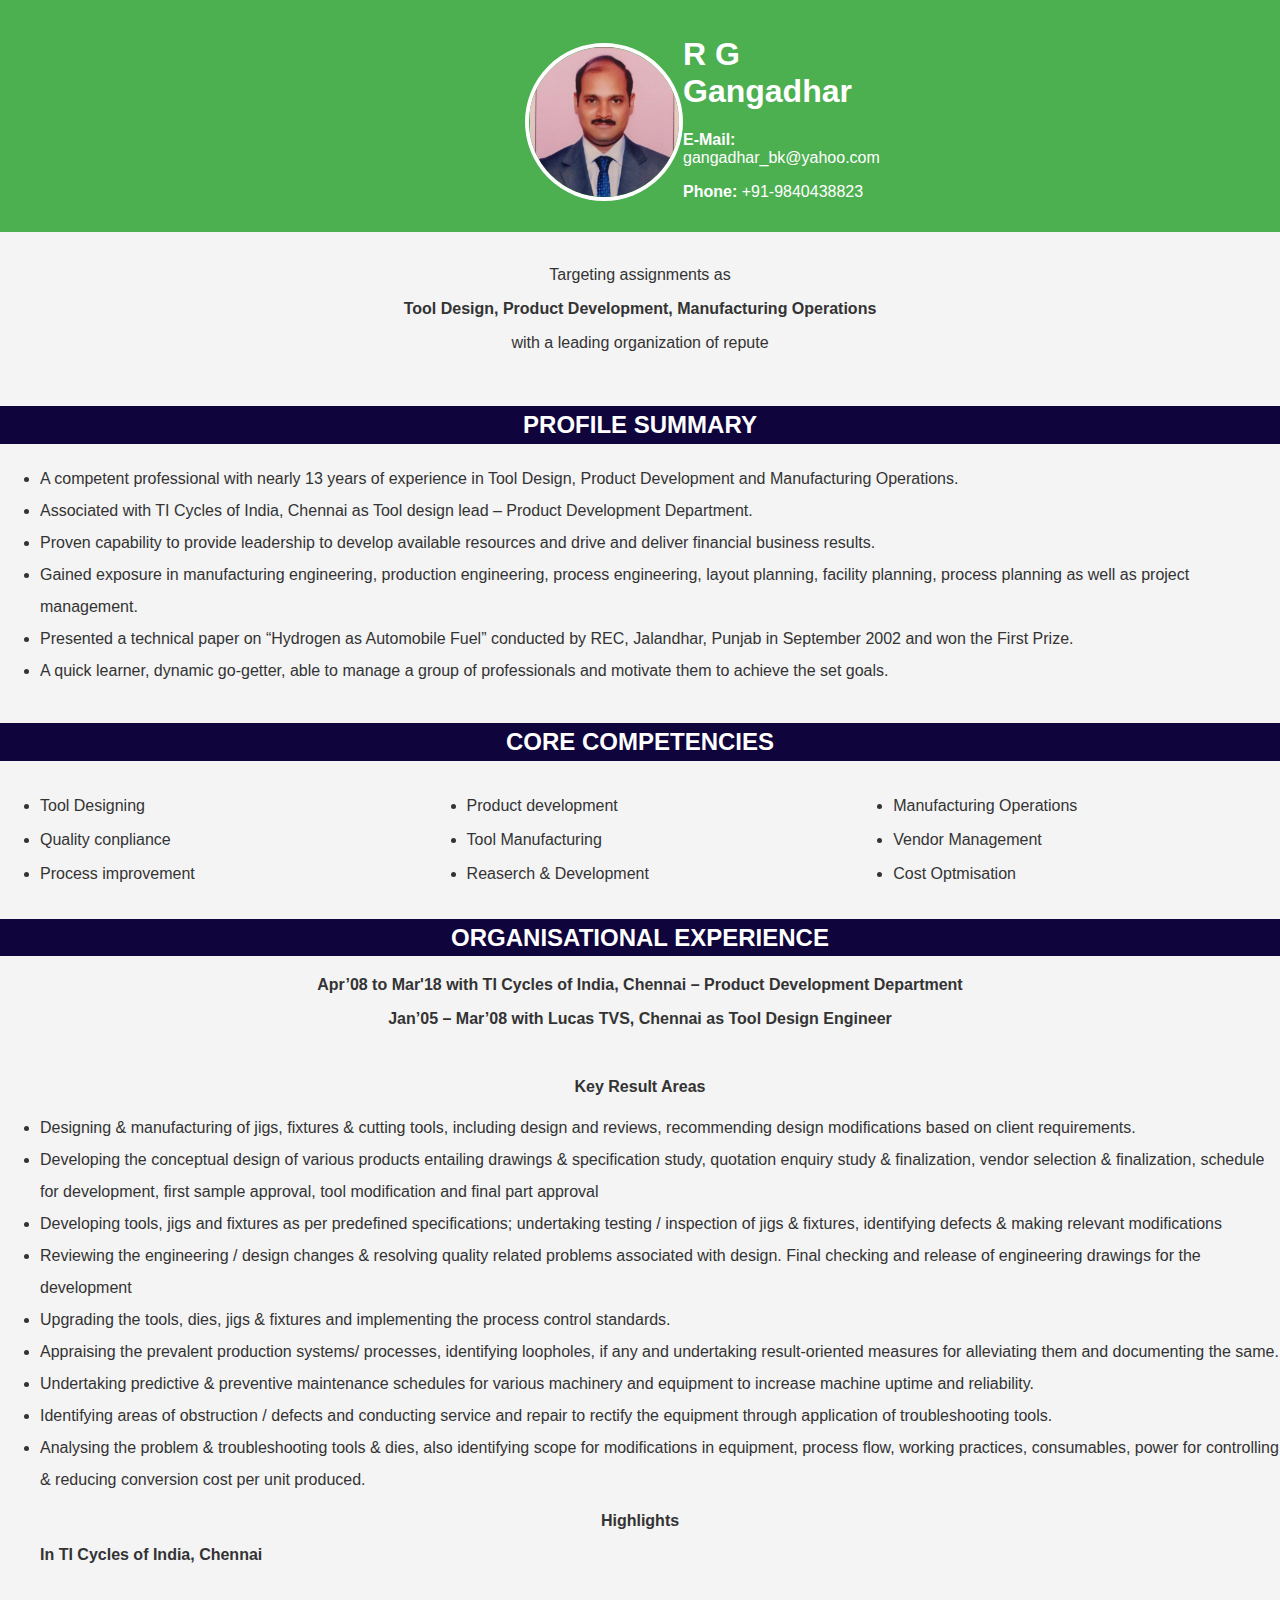
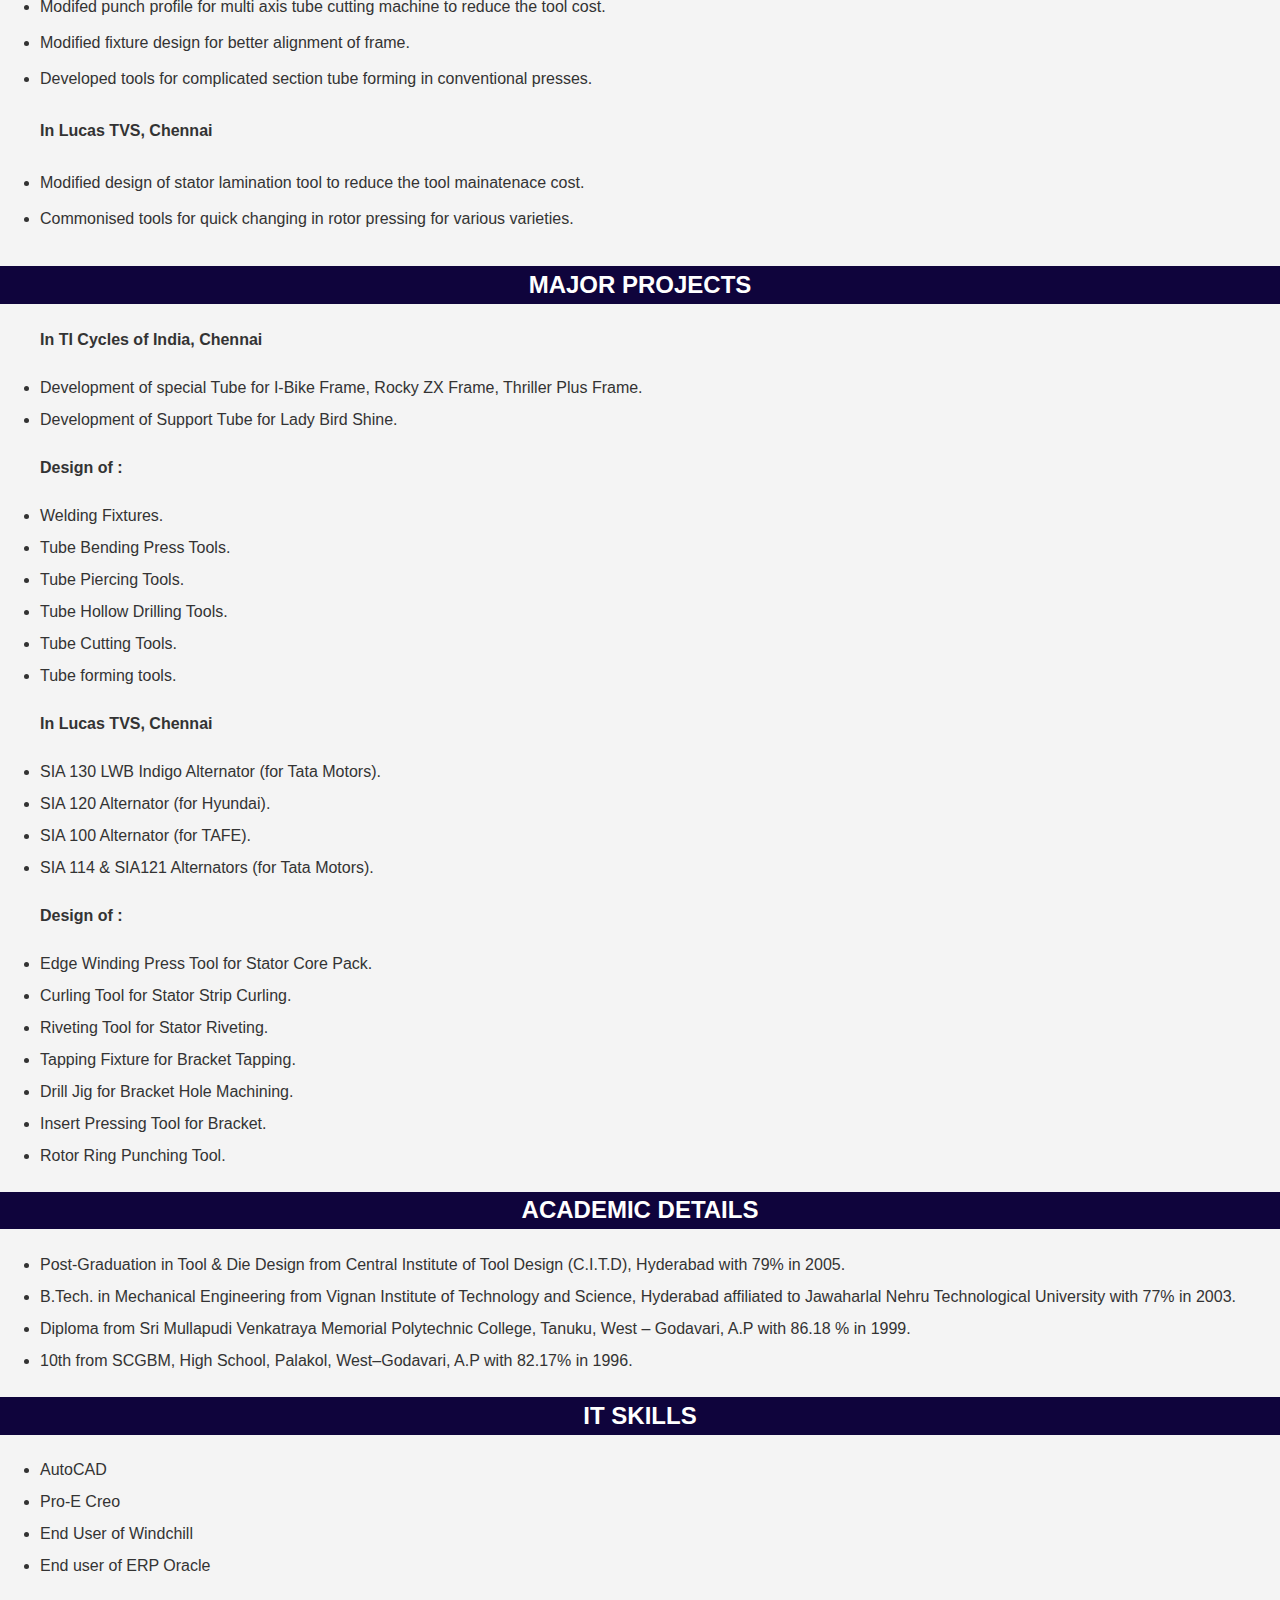
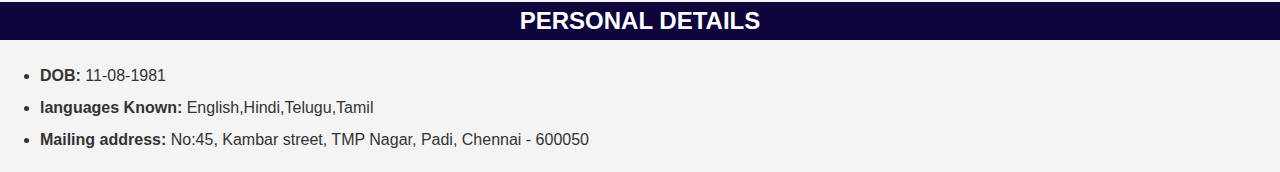
<file: index.html>
<!DOCTYPE html>
<html lang="en">
<head>
    <meta charset="UTF-8">
    <meta name="viewport" content="width=device-width, initial-scale=1.0">
    <title>My Resume</title>
    <link rel="stylesheet" href="style.css">
</head>
<body>
    <header>
        <div class="grid-container">
            <div class="item1">
              <img src="Gangadhar.jpeg" alt="Profile Picture">
            </div>
            <div class="item2">
              <h1>R G Gangadhar</h1>
              <p><strong>E-Mail:</strong> gangadhar_bk@yahoo.com </p>
              <p><strong>Phone:</strong> +91-9840438823 </p>
            </div>
          </div>
    </header>

    <section id="bold">
      <br>
      <p>Targeting assignments as</p>
      <p><strong>Tool Design, Product Development, Manufacturing Operations</strong></p>
      <p>with a leading organization of repute</p>
      <br>
    </section>

    <h2>PROFILE SUMMARY</h2>

    <section id="about">
     <div class="row">
        <p>
            <ul class="space">
                <li>A competent professional with nearly 13 years of experience in Tool Design, Product Development and Manufacturing Operations.</li>
                <li> Associated with TI Cycles of India, Chennai as Tool design lead – Product Development Department.</li>
                <li>Proven capability to provide leadership to develop available resources and drive and deliver financial business results.</li>
                <li>Gained exposure in manufacturing engineering, production engineering, process engineering, layout planning, facility planning, process planning as well as project management.</li>
                <li>Presented a technical paper on “Hydrogen as Automobile Fuel” conducted by REC, Jalandhar, Punjab in September 2002 and won the First Prize.</li>
                <li>A quick learner, dynamic go-getter, able to manage a group of professionals and motivate them to achieve the set goals.</li>
            </ul>
        </p>
     </div>
    </section>

<h2>CORE COMPETENCIES</h2>

    <section id="core competencies">
     <div class="row">
        <div class="column">
          <ul> 
           <li><p>Tool Designing</p></li>
           <li><p>Quality conpliance</p></li>
           <li><p>Process improvement</p></li>
          </ul> 
        </div>
        <div class="column">
          <ul>
            <li><p>Product development</p></li>
            <li><p>Tool Manufacturing</p></li>
            <li><p>Reaserch & Development</p></li>
          </ul>  
        </div>
        <div class="column">
         <ul>
            <li><p>Manufacturing Operations</p></li>
            <li><p>Vendor Management</p></li>
            <li><p>Cost Optmisation</p></li>
         </ul>
        </div>
      </div>
    </section>
  <h2> ORGANISATIONAL EXPERIENCE </h2>
  <section id="bold">
   <p><strong>Apr’08 to Mar'18 with TI Cycles of India, Chennai  – Product Development Department</strong></p>
   <p><strong>Jan’05 – Mar’08 with Lucas TVS, Chennai as Tool Design Engineer </strong></p><br>
   <p><strong>Key Result Areas</strong></p>
  </section>
  <section id="ORGANISATIONAL EXPERIENCE">
   
    <ul class="space">
      <li>Designing & manufacturing of jigs, fixtures & cutting tools, including design and    reviews, recommending design modifications based on client requirements.</li>
      <li>Developing the conceptual design of various products entailing drawings & specification study, quotation enquiry study & finalization, vendor selection & finalization, schedule for development, first sample approval, tool modification and final part approval</li>
      <li>Developing tools, jigs and fixtures as per predefined specifications; undertaking testing / inspection of jigs & fixtures, identifying defects & making relevant modifications</li>
      <li>Reviewing the engineering / design changes & resolving quality related problems associated with design. Final checking and release of engineering drawings for the development</li>
      <li>Upgrading the tools, dies, jigs & fixtures and implementing the process control standards.</li>
      <li>Appraising the prevalent production systems/ processes, identifying loopholes, if any and undertaking result-oriented measures for alleviating them and documenting the same.</li>
      <li>Undertaking predictive & preventive maintenance schedules for various machinery and equipment to increase machine uptime and reliability.</li>
      <li>Identifying areas of obstruction / defects and conducting service and repair to rectify the equipment through application of troubleshooting tools.</li>
      <li>Analysing the problem & troubleshooting tools & dies, also identifying scope for modifications in equipment, process flow, working practices, consumables, power for controlling & reducing conversion cost per unit produced.</li>
    </ul>
    
  <section id="bold">
    <p><strong>Highlights</strong></p>
  </section>
  
    <ul>
    <p><strong>In TI Cycles of India, Chennai</strong></p><br>
    
      <li>Modifed punch profile for multi axis tube cutting machine to reduce the tool cost.</li><br>
      <li>Modified fixture design for better alignment of frame.</li><br>
      <li>Developed tools for complicated section tube forming in conventional presses.</li><br>
    
    <p><strong>In Lucas TVS, Chennai </strong></p><br>
  
      <li>Modified design of stator lamination tool to reduce the tool mainatenace cost.      </li><br>
      <li>Commonised tools for quick changing in rotor pressing for various varieties.
      </li><br>
    </ul>
  </section>
<h2> MAJOR PROJECTS </h2>
</section> 
<ul class="space">
<p><strong>In TI Cycles of India, Chennai</strong></p>

  <li>Development of special Tube for I-Bike Frame, Rocky ZX Frame, Thriller Plus Frame.
    </li>
  <li>Development of Support Tube for Lady Bird Shine.</li>
  <p><strong>Design of :</strong></p>
  <li>Welding Fixtures.</li>
  <li>Tube Bending Press Tools.</li>
  <li>Tube Piercing Tools.</li>
  <li>Tube Hollow Drilling Tools.</li>
  <li>Tube Cutting Tools.</li>
  <li>Tube forming tools.</li>

<p><strong>In Lucas TVS, Chennai </strong></p>

  <li>SIA 130 LWB Indigo Alternator (for Tata Motors). </li>
  <li>SIA 120 Alternator (for Hyundai).</li>
  <li>SIA 100 Alternator (for TAFE).</li>
  <li>SIA 114 & SIA121 Alternators (for Tata Motors).</li>

  <p><strong>Design of :</strong></p>

  <li>Edge Winding Press Tool for Stator Core Pack.</li>
  <li>Curling Tool for Stator Strip Curling.</li>
  <li>Riveting Tool for Stator Riveting.</li>
  <li>Tapping Fixture for Bracket Tapping.</li>
  <li>Drill Jig for Bracket Hole Machining.</li>
  <li>Insert Pressing Tool for Bracket.</li>
  <li>Rotor Ring Punching Tool.</li>
</ul>
</section>
<h2> ACADEMIC DETAILS </h2>
 <ul class="space">
  
   <li>Post-Graduation in Tool & Die Design from Central Institute of Tool Design (C.I.T.D), Hyderabad with 79% in 2005.  </li>
   <li>B.Tech. in Mechanical Engineering from Vignan Institute of Technology and Science, Hyderabad affiliated to Jawaharlal Nehru Technological University with 77% in 2003.</li>
   <li>Diploma from Sri Mullapudi Venkatraya Memorial Polytechnic College, Tanuku, West – Godavari, A.P with 86.18 % in 1999.  </li>
   <li>10th from SCGBM, High School, Palakol, West–Godavari, A.P with 82.17% in 1996.</li>
 </ul>

 <h2> IT SKILLS </h2>
 <ul class="space">
  
   <li>AutoCAD  </li>
   <li>Pro-E Creo  </li>
   <li>End User of Windchill </li>
   <li>End user of ERP Oracle  </li>
 </ul>

 <h2> PERSONAL DETAILS </h2>
 <ul class="space">
  
   <li><strong>DOB:</strong> 11-08-1981  </li>
   <li><strong>languages Known:</strong> English,Hindi,Telugu,Tamil  </li>
   <li><strong>Mailing address:</strong> No:45, Kambar street, TMP Nagar, Padi, Chennai - 600050 </li>
 </ul>

  
</body>
</html>
</file>
<file: style.css>
body {
    font-family: Arial, sans-serif;
    margin: 0;
    padding: 0;
    background-color: #f4f4f4;
    color: #333;
}

.space {
    line-height: 200%;

}



.grid-container {
    display: grid;
    grid: 200px/ auto auto;  
    
    align-items: center;
    background-color: #4CAF50;
    color: white;
    padding: 1em 0;
  }

.item1 {
    padding-left: 525px;
}

.item2 {
    padding-right: 525px;
}

header img {
    
    border-radius: 50%;  /* Makes the image round */
    border: 4px solid white;  /* Adds a white border around the image */
    margin-top: 1em;
    object-fit: cover;
    object-position: 1px 18%;
    width: 150px;
    height: 150px;

}
    

h2 {
    text-align: center;
    
    color: white;
    background-color: #0f043c;
    padding: 0.2em;

}

.column {
    float: left;
    width: 33.33%;
    
  }
  
.row:after {
    content: "";
    display: table;
    clear: both;
  }
#bold{
    text-align: center;
}
</file>
